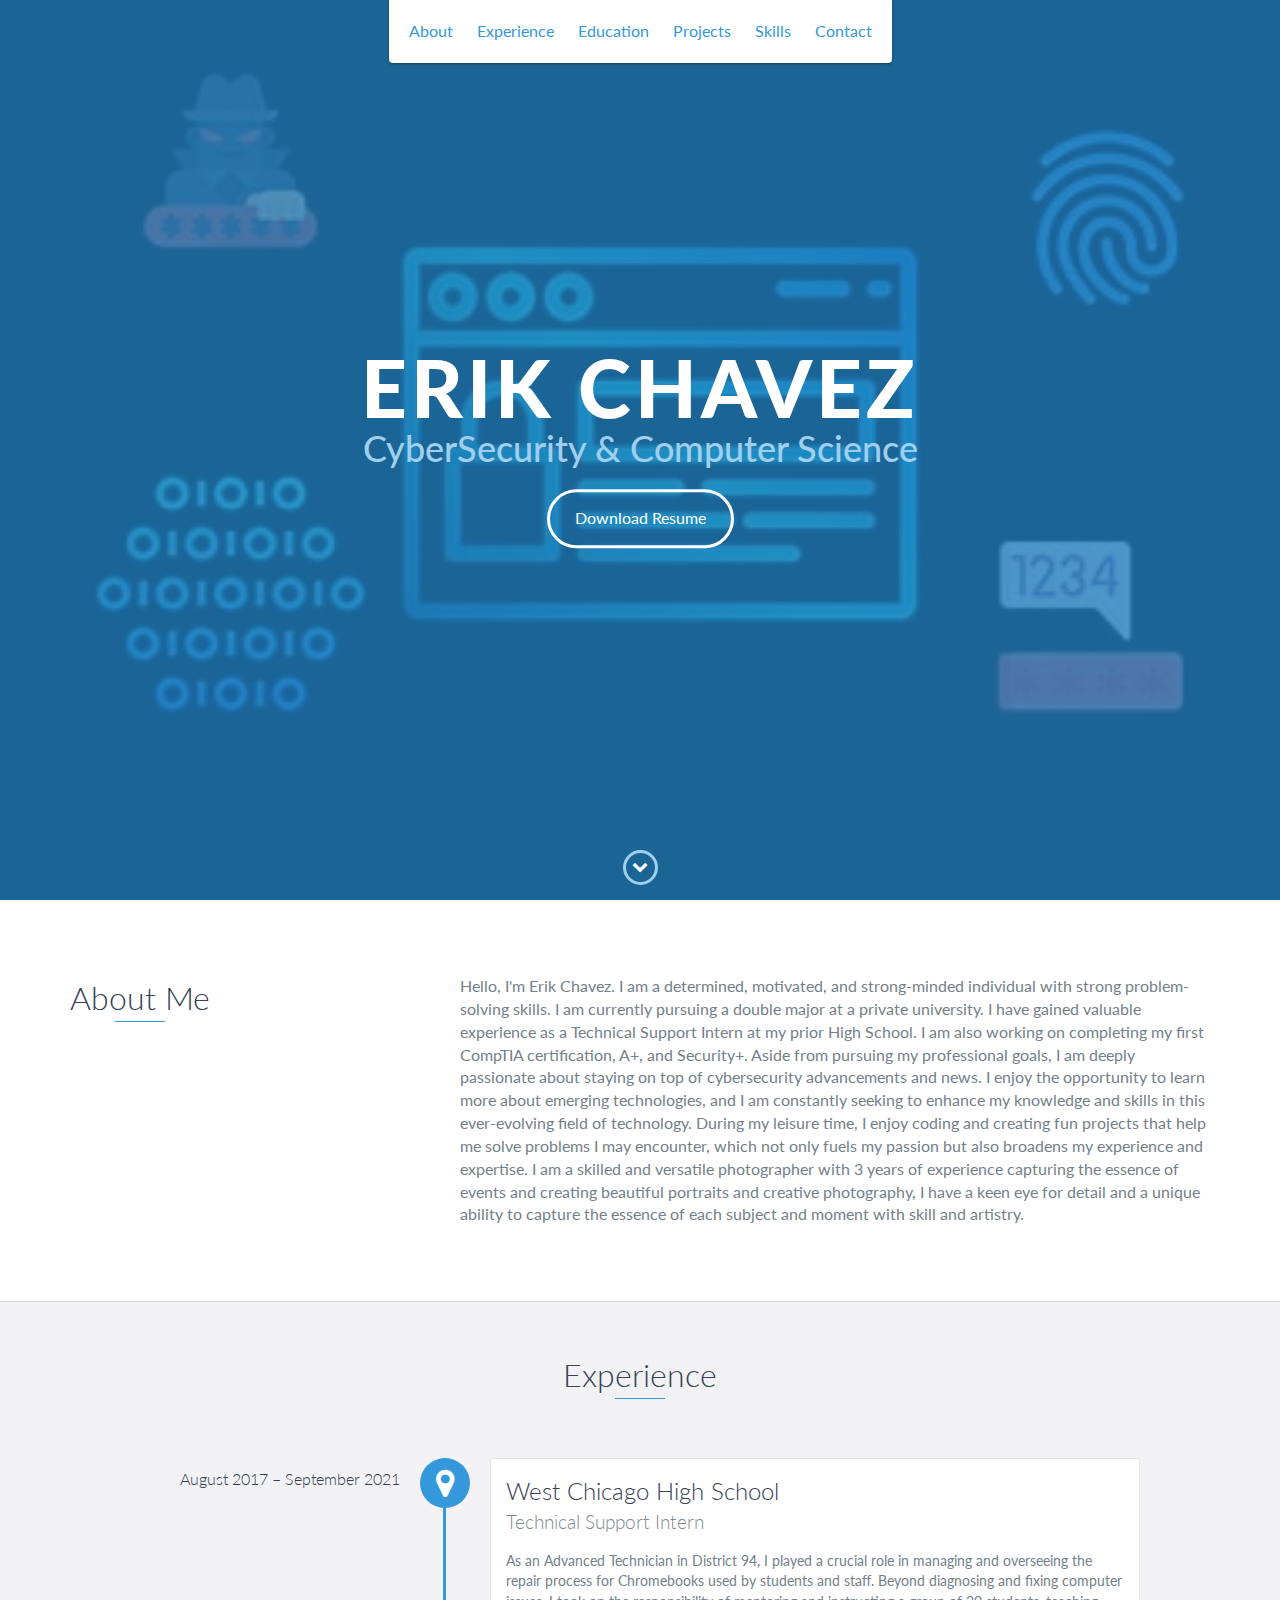
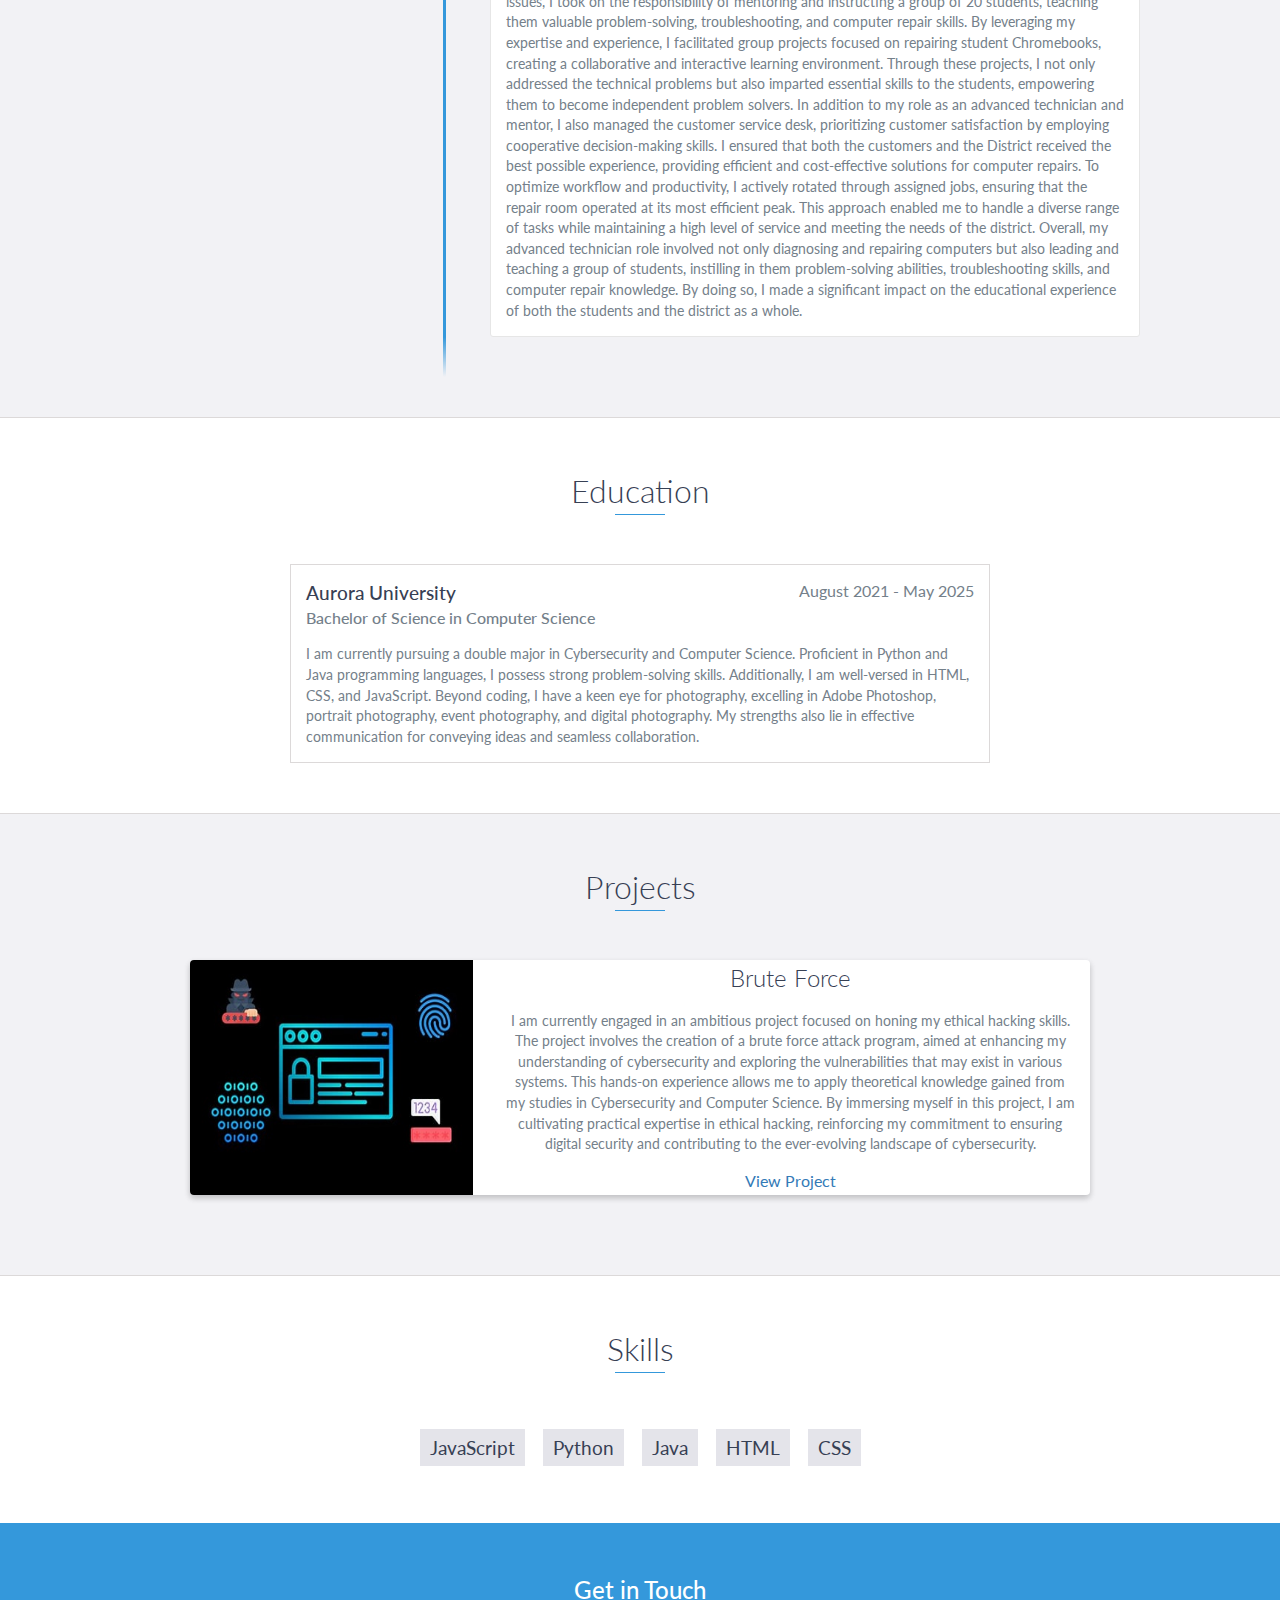
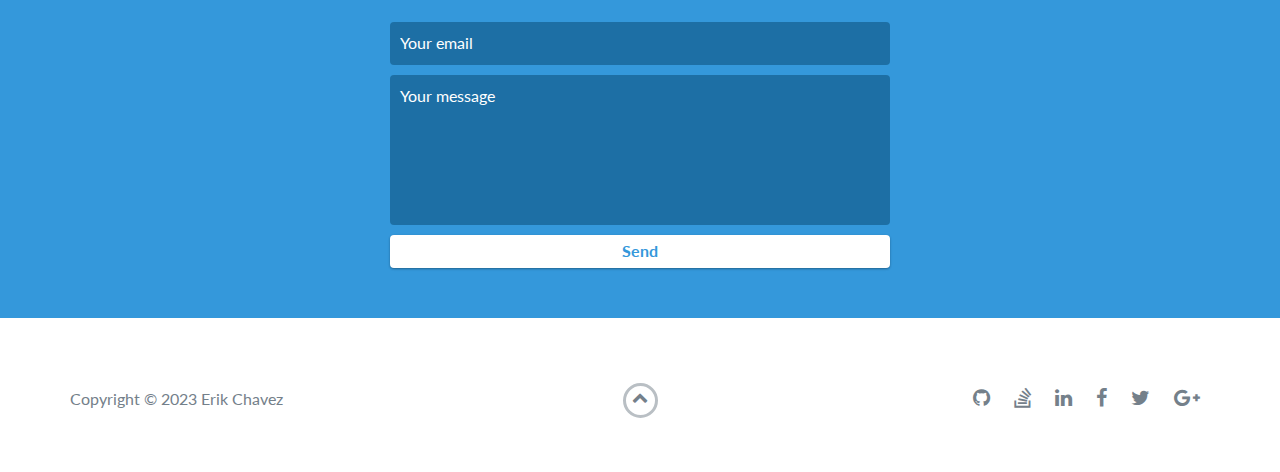
<file: index.html>
<!DOCTYPE html>
<html class="no-js" lang="en">

<head>
    <meta charset="utf-8">
    <meta http-equiv="X-UA-Compatible" content="IE=edge">
    <meta name="viewport" content="width=device-width, initial-scale=1">
    <title>My Portfolio</title>
	<link rel="shortcut icon" href="favicon.ico" type="image/x-icon">
	<link rel="icon" href="favicon.ico" type="image/x-icon">
    <link href="https://fonts.googleapis.com/css?family=Lato:300,400,700,900" rel="stylesheet">
    <link rel="stylesheet" href="libs/font-awesome/css/font-awesome.min.css">
    <link href="css/bootstrap.min.css" rel="stylesheet">
    <link href="css/styles.css" rel="stylesheet">
</head>

<body>
    <div id="mobile-menu-open" class="shadow-large">
        <i class="fa fa-bars" aria-hidden="true"></i>
    </div>
    <!-- End #mobile-menu-toggle -->
    <header>
        <div id="mobile-menu-close">
            <span>Close</span> <i class="fa fa-times" aria-hidden="true"></i>
        </div>
        <ul id="menu" class="shadow">
            <li>
                <a href="#about">About</a>
            </li>
            <li>
                <a href="#experience">Experience</a>
            </li>
            <li>
                <a href="#education">Education</a>
            </li>
            <li>
                <a href="#projects">Projects</a>
            </li>
            <li>
                <a href="#skills">Skills</a>
            </li>
            <li>
                <a href="#contact">Contact</a>
            </li>
        </ul>
    </header>
    <!-- End header -->

    <div id="lead">
        <div id="lead-content">
            <h1>Erik Chavez</h1>
            <h2>CyberSecurity & Computer Science</h2>
            <a href="file:///C:/Users/erikj/WebstormProjects/Projects/Portfolio_v1/resume/ResumeErikChavez2023v.2pdf.pdf" class="btn-rounded-white">Download Resume</a>
        </div>
        <!-- End #lead-content -->

        <div id="lead-overlay"></div>

        <div id="lead-down">
        <span>
            <i class="fa fa-chevron-down" aria-hidden="true"></i>
        </span>
        </div>
    </div>

    <!-- End #lead-down -->
    </div>
    <!-- End #lead -->

    <div id="about">
        <div class="container">
            <div class="row">
                <div class="col-md-4">
                    <h2 class="heading">About Me</h2>
                </div>
                <div class="col-md-8">
                    <p>
                        Hello, I'm Erik Chavez. I am a determined, motivated, and strong-minded individual with strong problem-solving skills. I am currently pursuing a double major at a private university. I have gained valuable experience as a Technical Support Intern at my prior High School. I am also working on completing my first CompTIA certification, A+, and Security+.


                        Aside from pursuing my professional goals, I am deeply passionate about staying on top of cybersecurity advancements and news. I enjoy the opportunity to learn more about emerging technologies, and I am constantly seeking to enhance my knowledge and skills in this ever-evolving field of technology. During my leisure time, I enjoy coding and creating fun projects that help me solve problems I may encounter, which not only fuels my passion but also broadens my experience and expertise.

                        I am a skilled and versatile photographer with 3 years of experience capturing the essence of events and creating beautiful portraits and creative photography, I have a keen eye for detail and a unique ability to capture the essence of each subject and moment with skill and artistry.

                    </p>
                </div>
            </div>
        </div>
    </div>
    <!-- End #about -->

    <div id="experience" class="background-alt">
        <h2 class="heading">Experience</h2>
        <div id="experience-timeline">
            <div data-date="August 2017 – September 2021">
                <h3>West Chicago High School</h3>
                <h4>Technical Support Intern</h4>
                <p>
                    As an Advanced Technician in District 94, I played a crucial role in managing and overseeing the repair process for Chromebooks used by students and staff. Beyond diagnosing and fixing computer issues, I took on the responsibility of mentoring and instructing a group of 20 students, teaching them valuable problem-solving, troubleshooting, and computer repair skills.
                    By leveraging my expertise and experience, I facilitated group projects focused on repairing student Chromebooks, creating a collaborative and interactive learning environment. Through these projects, I not only addressed the technical problems but also imparted essential skills to the students, empowering them to become independent problem solvers.
                    In addition to my role as an advanced technician and mentor, I also managed the customer service desk, prioritizing customer satisfaction by employing cooperative decision-making skills. I ensured that both the customers and the District received the best possible experience, providing efficient and cost-effective solutions for computer repairs.
                    To optimize workflow and productivity, I actively rotated through assigned jobs, ensuring that the repair room operated at its most efficient peak. This approach enabled me to handle a diverse range of tasks while maintaining a high level of service and meeting the needs of the district.
                    Overall, my advanced technician role involved not only diagnosing and repairing computers but also leading and teaching a group of students, instilling in them problem-solving abilities, troubleshooting skills, and computer repair knowledge. By doing so, I made a significant impact on the educational experience of both the students and the district as a whole.

                </p>
            </div>

        </div>
    </div>
    <!-- End #experience -->

    <div id="education">
        <h2 class="heading">Education</h2>
        <div class="education-block">
            <h3> Aurora University </h3>
            <span class="education-date"> August 2021 - May 2025</span>
            <h4>Bachelor of Science in Computer Science</h4>
            <p>
                I am currently pursuing a double major in Cybersecurity and Computer Science. Proficient in Python and Java programming languages, I possess strong problem-solving skills. Additionally, I am well-versed in HTML, CSS, and JavaScript. Beyond coding, I have a keen eye for photography, excelling in Adobe Photoshop, portrait photography, event photography, and digital photography. My strengths also lie in effective communication for conveying ideas and seamless collaboration.            </p>
        </div>
        <!-- End .education-block -->


        <!-- End .education-block -->
    </div>
    <!-- End #education -->

    <div id="projects" class="background-alt">
        <h2 class="heading">Projects</h2>
        <div class="container">
            <div class="row">
                <div class="project shadow-large">
                    <div class="project-image">
                        <img src="images/BruteForce.jfif" height=235" width="283"/>
                    </div>
                    <!-- End .project-image -->
                    <div class="project-info">
                        <h3>Brute Force</h3>
                        <p>
                            I am currently engaged in an ambitious project focused on honing my ethical hacking skills. The project involves the creation of a brute force attack program, aimed at enhancing my understanding of cybersecurity and exploring the vulnerabilities that may exist in various systems. This hands-on experience allows me to apply theoretical knowledge gained from my studies in Cybersecurity and Computer Science. By immersing myself in this project, I am cultivating practical expertise in ethical hacking, reinforcing my commitment to ensuring digital security and contributing to the ever-evolving landscape of cybersecurity.
                        </p>
                        <a href="#">View Project</a>
                    </div>
                    <!-- End .project-info -->
                </div>
                <!-- End .project -->

            </div>
        </div>
    </div>
    <!-- End #projects -->

    <div id="skills">
        <h2 class="heading">Skills</h2>
        <ul>
            <li>JavaScript</li>
            <li>Python</li>
            <li>Java</li>
            <li>HTML</li>
            <li>CSS</li>
        </ul>
    </div>
    <!-- End #skills -->

    <div id="contact">
        <h2>Get in Touch</h2>
        <div id="contact-form">
            <form method="POST" action="https://formspree.io/email@email.com">
                <input type="hidden" name="_subject" value="Contact request from personal website" />
                <input type="email" name="_replyto" placeholder="Your email" required>
                <textarea name="message" placeholder="Your message" required></textarea>
                <button type="submit">Send</button>
            </form>
        </div>
        <!-- End #contact-form -->
    </div>
    <!-- End #contact -->

    <footer>
        <div class="container">
            <div class="row">
                <div class="col-sm-5 copyright">
                    <p>
                        Copyright &copy; 2023 Erik Chavez
                    </p>
                </div>
                <div class="col-sm-2 top">
                    <span id="to-top">
                        <i class="fa fa-chevron-up" aria-hidden="true"></i>
                    </span>
                </div>
                <div class="col-sm-5 social">
                    <ul>
                        <li>
                            <a href="https://github.com/" target="_blank"><i class="fa fa-github" aria-hidden="true"></i></a>
                        </li>
                        <li>
                            <a href="https://stackoverflow.com/" target="_blank"><i class="fa fa-stack-overflow" aria-hidden="true"></i></a>
                        </li>
                        <li>
                            <a href="https://linkedin.com/" target="_blank"><i class="fa fa-linkedin" aria-hidden="true"></i></a>
                        </li>
                        <li>
                            <a href="https://www.facebook.com/" target="_blank"><i class="fa fa-facebook" aria-hidden="true"></i></a>
                        </li>
                        <li>
                            <a href="https://twitter.com/" target="_blank"><i class="fa fa-twitter" aria-hidden="true"></i></a>
                        </li>
                        <li>
                            <a href="https://plus.google.com/" target="_blank"><i class="fa fa-google-plus" aria-hidden="true"></i></a>
                        </li>
                    </ul>
                </div>
            </div>
        </div>
    </footer>
    <!-- End footer -->

    <script src="https://ajax.googleapis.com/ajax/libs/jquery/1.12.4/jquery.min.js"></script>
    <script src="js/scripts.min.js"></script>
</body>

</html>
</file>
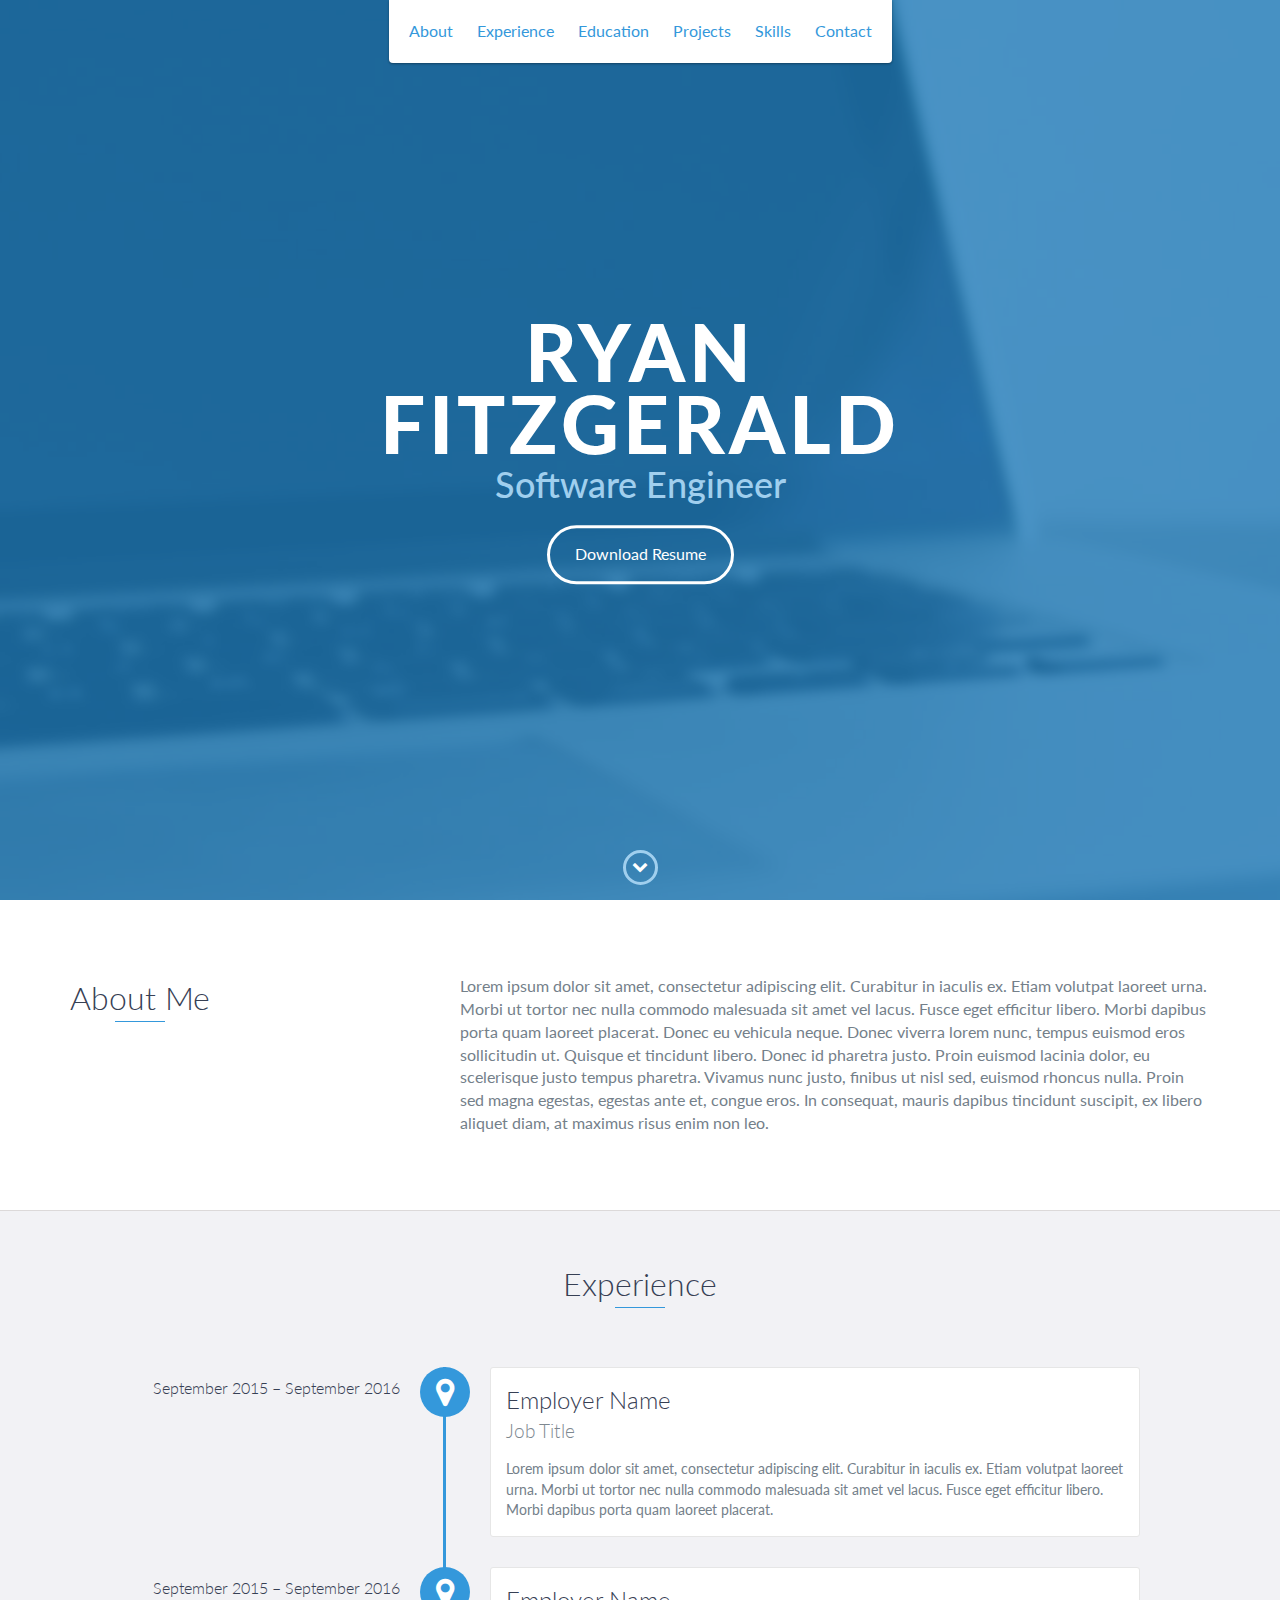
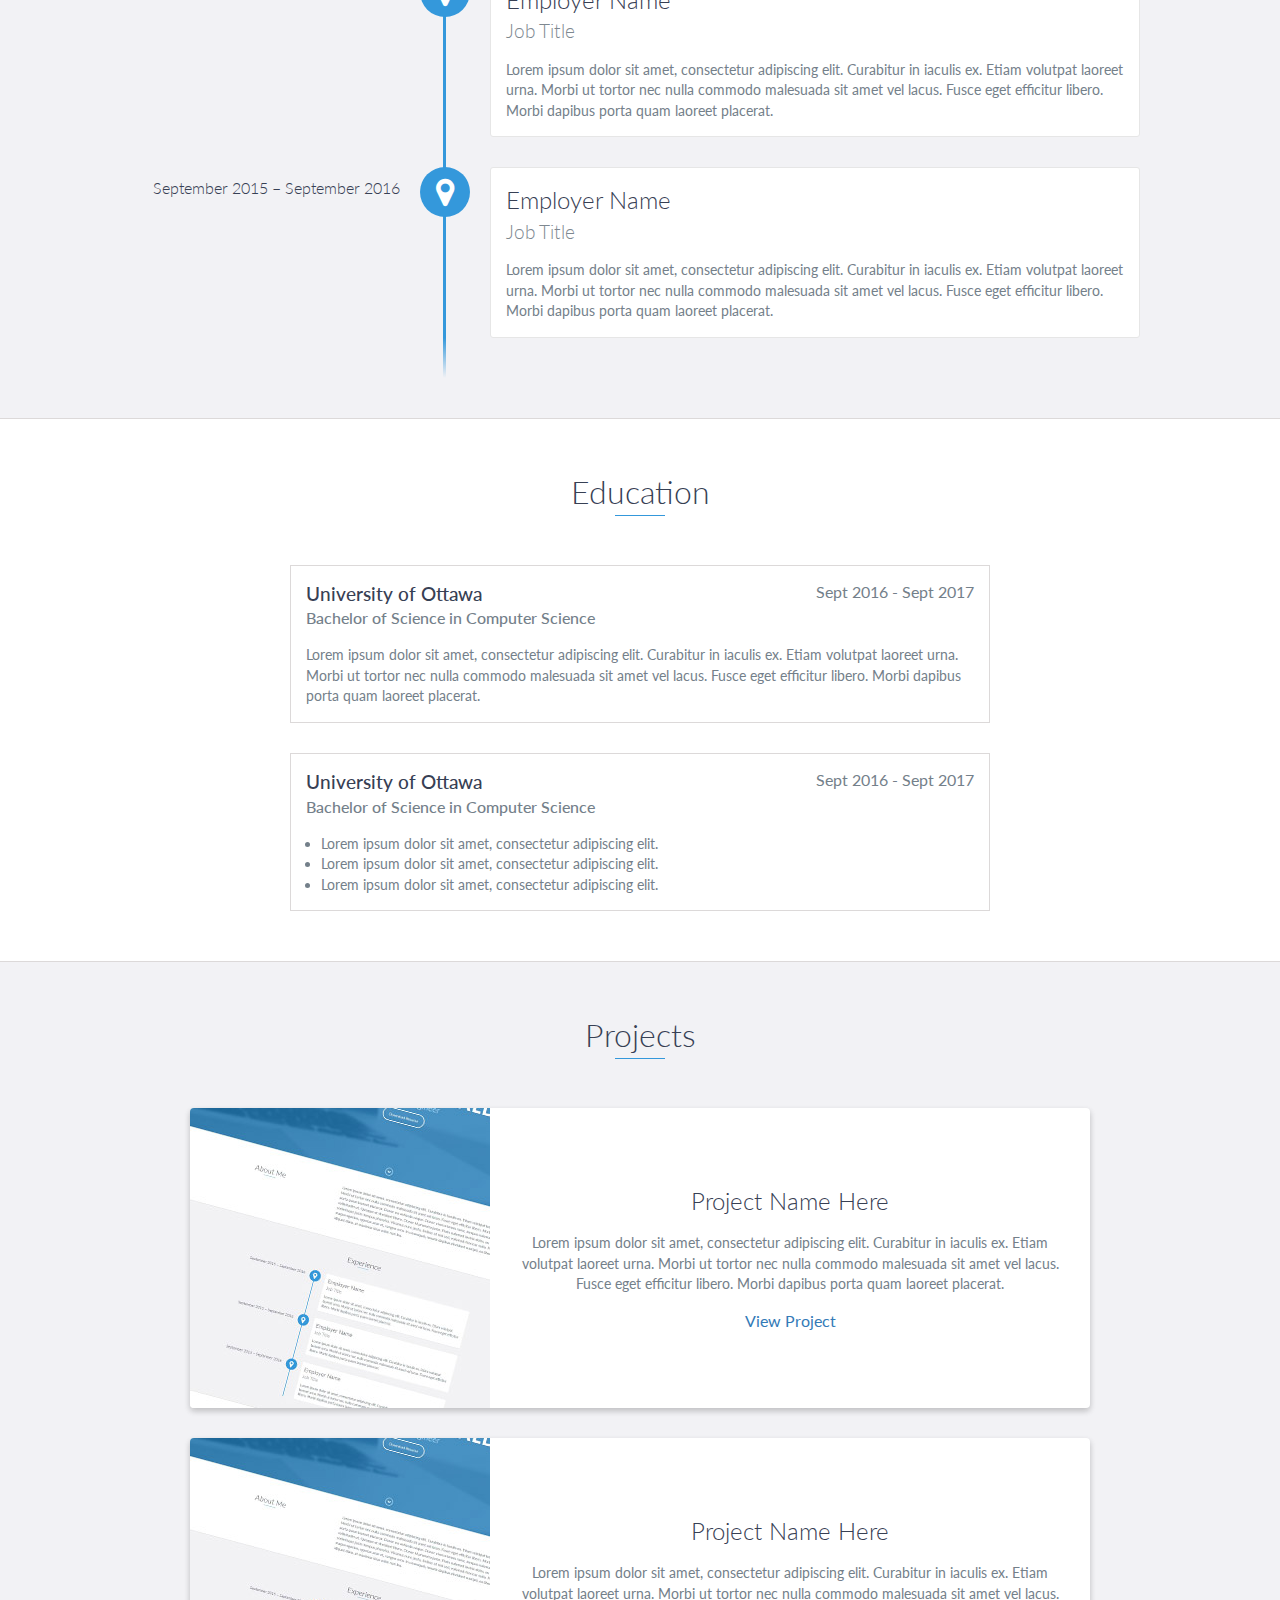
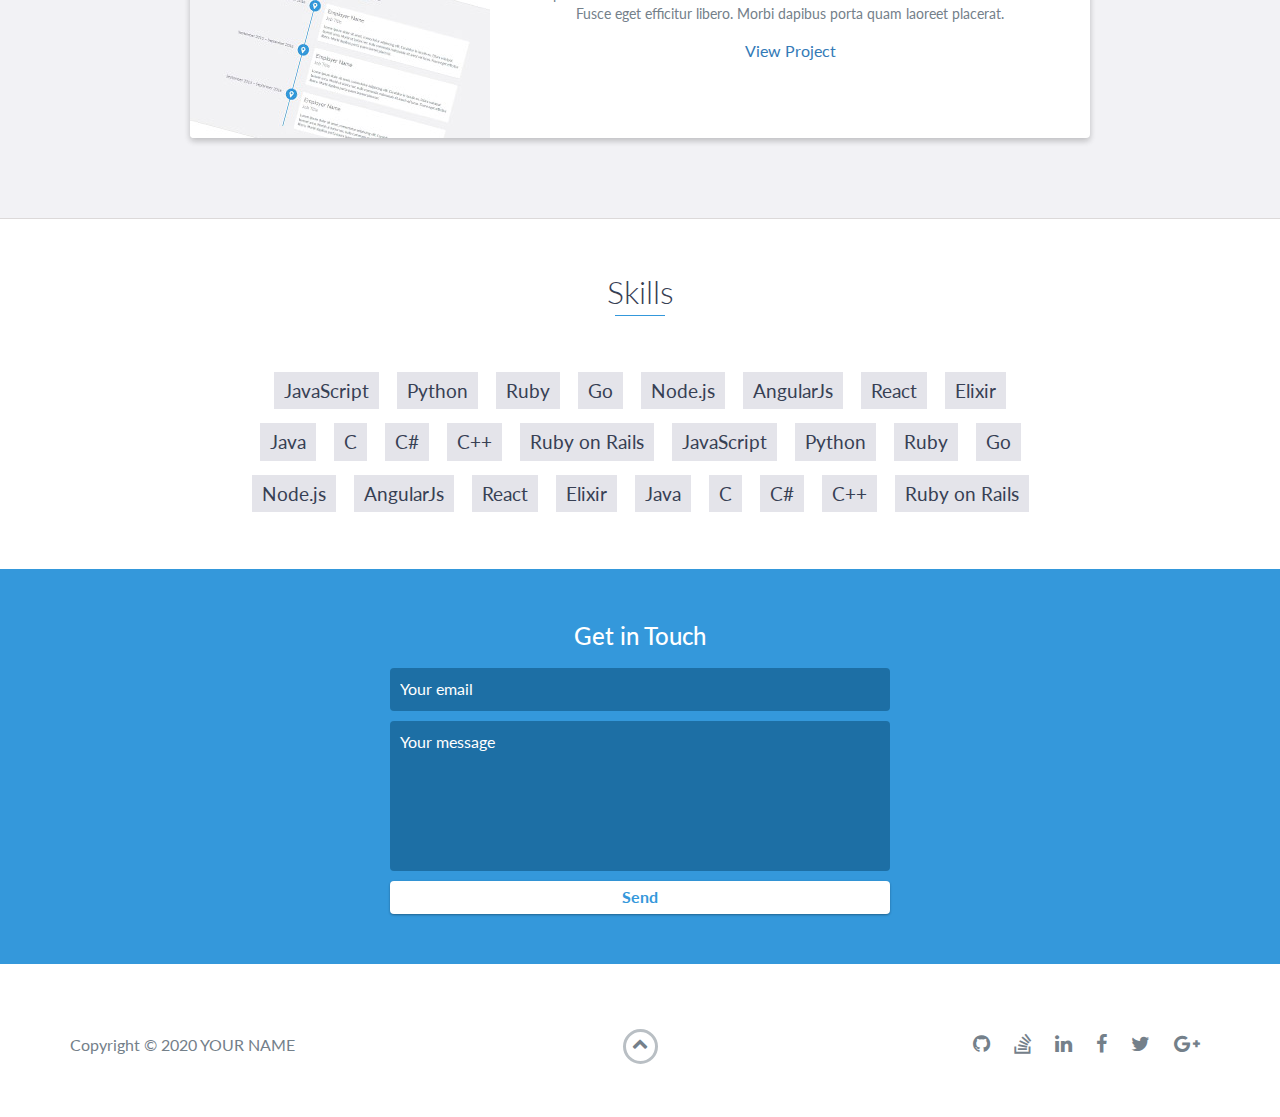
<file: devportfolio-master/index.html>
<!DOCTYPE html>
<html class="no-js" lang="en">

<head>
    <meta charset="utf-8">
    <meta http-equiv="X-UA-Compatible" content="IE=edge">
    <meta name="viewport" content="width=device-width, initial-scale=1">
    <title>My Portfolio</title>
	<link rel="shortcut icon" href="favicon.ico" type="image/x-icon">
	<link rel="icon" href="favicon.ico" type="image/x-icon">
    <link href="https://fonts.googleapis.com/css?family=Lato:300,400,700,900" rel="stylesheet">
    <link rel="stylesheet" href="libs/font-awesome/css/font-awesome.min.css">
    <link href="css/bootstrap.min.css" rel="stylesheet">
    <link href="css/styles.css" rel="stylesheet">
</head>

<body>
    <div id="mobile-menu-open" class="shadow-large">
        <i class="fa fa-bars" aria-hidden="true"></i>
    </div>
    <!-- End #mobile-menu-toggle -->
    <header>
        <div id="mobile-menu-close">
            <span>Close</span> <i class="fa fa-times" aria-hidden="true"></i>
        </div>
        <ul id="menu" class="shadow">
            <li>
                <a href="#about">About</a>
            </li>
            <li>
                <a href="#experience">Experience</a>
            </li>
            <li>
                <a href="#education">Education</a>
            </li>
            <li>
                <a href="#projects">Projects</a>
            </li>
            <li>
                <a href="#skills">Skills</a>
            </li>
            <li>
                <a href="#contact">Contact</a>
            </li>
        </ul>
    </header>
    <!-- End header -->

    <div id="lead">
        <div id="lead-content">
            <h1>Ryan Fitzgerald</h1>
            <h2>Software Engineer</h2>
            <a href="#" class="btn-rounded-white">Download Resume</a>
        </div>
        <!-- End #lead-content -->

        <div id="lead-overlay"></div>

        <div id="lead-down">
            <span>
                <i class="fa fa-chevron-down" aria-hidden="true"></i>
            </span>
        </div>
        <!-- End #lead-down -->
    </div>
    <!-- End #lead -->

    <div id="about">
        <div class="container">
            <div class="row">
                <div class="col-md-4">
                    <h2 class="heading">About Me</h2>
                </div>
                <div class="col-md-8">
                    <p>
                        Lorem ipsum dolor sit amet, consectetur adipiscing elit. Curabitur in iaculis ex. Etiam volutpat laoreet urna. Morbi ut tortor nec nulla commodo malesuada sit amet vel lacus. Fusce eget efficitur libero. Morbi dapibus porta quam laoreet placerat. Donec
                        eu vehicula neque. Donec viverra lorem nunc, tempus euismod eros sollicitudin ut. Quisque et tincidunt libero. Donec id pharetra justo. Proin euismod lacinia dolor, eu scelerisque justo tempus pharetra. Vivamus nunc justo, finibus
                        ut nisl sed, euismod rhoncus nulla. Proin sed magna egestas, egestas ante et, congue eros. In consequat, mauris dapibus tincidunt suscipit, ex libero aliquet diam, at maximus risus enim non leo.
                    </p>
                </div>
            </div>
        </div>
    </div>
    <!-- End #about -->

    <div id="experience" class="background-alt">
        <h2 class="heading">Experience</h2>
        <div id="experience-timeline">
            <div data-date="September 2015 – September 2016">
                <h3>Employer Name</h3>
                <h4>Job Title</h4>
                <p>
                    Lorem ipsum dolor sit amet, consectetur adipiscing elit. Curabitur in iaculis ex. Etiam volutpat laoreet urna. Morbi ut tortor nec nulla commodo malesuada sit amet vel lacus. Fusce eget efficitur libero. Morbi dapibus porta quam laoreet placerat.
                </p>
            </div>

            <div data-date="September 2015 – September 2016">
                <h3>Employer Name</h3>
                <h4>Job Title</h4>
                <p>
                    Lorem ipsum dolor sit amet, consectetur adipiscing elit. Curabitur in iaculis ex. Etiam volutpat laoreet urna. Morbi ut tortor nec nulla commodo malesuada sit amet vel lacus. Fusce eget efficitur libero. Morbi dapibus porta quam laoreet placerat.
                </p>
            </div>

            <div data-date="September 2015 – September 2016">
                <h3>Employer Name</h3>
                <h4>Job Title</h4>
                <p>
                    Lorem ipsum dolor sit amet, consectetur adipiscing elit. Curabitur in iaculis ex. Etiam volutpat laoreet urna. Morbi ut tortor nec nulla commodo malesuada sit amet vel lacus. Fusce eget efficitur libero. Morbi dapibus porta quam laoreet placerat.
                </p>
            </div>
        </div>
    </div>
    <!-- End #experience -->

    <div id="education">
        <h2 class="heading">Education</h2>
        <div class="education-block">
            <h3>University of Ottawa</h3>
            <span class="education-date">Sept 2016 - Sept 2017</span>
            <h4>Bachelor of Science in Computer Science</h4>
            <p>
                Lorem ipsum dolor sit amet, consectetur adipiscing elit. Curabitur in iaculis ex. Etiam volutpat laoreet urna. Morbi ut tortor nec nulla commodo malesuada sit amet vel lacus. Fusce eget efficitur libero. Morbi dapibus porta quam laoreet placerat.
            </p>
        </div>
        <!-- End .education-block -->

        <div class="education-block">
            <h3>University of Ottawa</h3>
            <span class="education-date">Sept 2016 - Sept 2017</span>
            <h4>Bachelor of Science in Computer Science</h4>
            <ul>
                <li>
                    Lorem ipsum dolor sit amet, consectetur adipiscing elit.
                </li>
                <li>
                    Lorem ipsum dolor sit amet, consectetur adipiscing elit.
                </li>
                <li>
                    Lorem ipsum dolor sit amet, consectetur adipiscing elit.
                </li>
            </ul>
        </div>
        <!-- End .education-block -->
    </div>
    <!-- End #education -->

    <div id="projects" class="background-alt">
        <h2 class="heading">Projects</h2>
        <div class="container">
            <div class="row">
                <div class="project shadow-large">
                    <div class="project-image">
                        <img src="images/project.jpg" />
                    </div>
                    <!-- End .project-image -->
                    <div class="project-info">
                        <h3>Project Name Here</h3>
                        <p>
                            Lorem ipsum dolor sit amet, consectetur adipiscing elit. Curabitur in iaculis ex. Etiam volutpat laoreet urna. Morbi ut tortor nec nulla commodo malesuada sit amet vel lacus. Fusce eget efficitur libero. Morbi dapibus porta quam laoreet placerat.
                        </p>
                        <a href="#">View Project</a>
                    </div>
                    <!-- End .project-info -->
                </div>
                <!-- End .project -->

                <div class="project shadow-large">
                    <div class="project-image">
                        <img src="images/project.jpg" />
                    </div>
                    <!-- End .project-image -->
                    <div class="project-info">
                        <h3>Project Name Here</h3>
                        <p>
                            Lorem ipsum dolor sit amet, consectetur adipiscing elit. Curabitur in iaculis ex. Etiam volutpat laoreet urna. Morbi ut tortor nec nulla commodo malesuada sit amet vel lacus. Fusce eget efficitur libero. Morbi dapibus porta quam laoreet placerat.
                        </p>
                        <a href="#">View Project</a>
                    </div>
                    <!-- End .project-info -->
                </div>
                <!-- End .project -->
            </div>
        </div>
    </div>
    <!-- End #projects -->

    <div id="skills">
        <h2 class="heading">Skills</h2>
        <ul>
            <li>JavaScript</li>
            <li>Python</li>
            <li>Ruby</li>
            <li>Go</li>
            <li>Node.js</li>
            <li>AngularJs</li>
            <li>React</li>
            <li>Elixir</li>
            <li>Java</li>
            <li>C</li>
            <li>C#</li>
            <li>C++</li>
            <li>Ruby on Rails</li>
            <li>JavaScript</li>
            <li>Python</li>
            <li>Ruby</li>
            <li>Go</li>
            <li>Node.js</li>
            <li>AngularJs</li>
            <li>React</li>
            <li>Elixir</li>
            <li>Java</li>
            <li>C</li>
            <li>C#</li>
            <li>C++</li>
            <li>Ruby on Rails</li>
        </ul>
    </div>
    <!-- End #skills -->

    <div id="contact">
        <h2>Get in Touch</h2>
        <div id="contact-form">
            <form method="POST" action="https://formspree.io/email@email.com">
                <input type="hidden" name="_subject" value="Contact request from personal website" />
                <input type="email" name="_replyto" placeholder="Your email" required>
                <textarea name="message" placeholder="Your message" required></textarea>
                <button type="submit">Send</button>
            </form>
        </div>
        <!-- End #contact-form -->
    </div>
    <!-- End #contact -->

    <footer>
        <div class="container">
            <div class="row">
                <div class="col-sm-5 copyright">
                    <p>
                        Copyright &copy; 2020 YOUR NAME
                    </p>
                </div>
                <div class="col-sm-2 top">
                    <span id="to-top">
                        <i class="fa fa-chevron-up" aria-hidden="true"></i>
                    </span>
                </div>
                <div class="col-sm-5 social">
                    <ul>
                        <li>
                            <a href="https://github.com/" target="_blank"><i class="fa fa-github" aria-hidden="true"></i></a>
                        </li>
                        <li>
                            <a href="https://stackoverflow.com/" target="_blank"><i class="fa fa-stack-overflow" aria-hidden="true"></i></a>
                        </li>
                        <li>
                            <a href="https://linkedin.com/" target="_blank"><i class="fa fa-linkedin" aria-hidden="true"></i></a>
                        </li>
                        <li>
                            <a href="https://www.facebook.com/" target="_blank"><i class="fa fa-facebook" aria-hidden="true"></i></a>
                        </li>
                        <li>
                            <a href="https://twitter.com/" target="_blank"><i class="fa fa-twitter" aria-hidden="true"></i></a>
                        </li>
                        <li>
                            <a href="https://plus.google.com/" target="_blank"><i class="fa fa-google-plus" aria-hidden="true"></i></a>
                        </li>
                    </ul>
                </div>
            </div>
        </div>
    </footer>
    <!-- End footer -->

    <script src="https://ajax.googleapis.com/ajax/libs/jquery/1.12.4/jquery.min.js"></script>
    <script src="js/scripts.min.js"></script>
</body>

</html>
</file>
<file: css/styles.css>
/*!
    Title: Dev Portfolio Template
    Version: 1.2.2
    Last Change: 03/25/2020
    Author: Ryan Fitzgerald
    Repo: https://github.com/RyanFitzgerald/devportfolio-template
    Issues: https://github.com/RyanFitzgerald/devportfolio-template/issues

    Description: This file contains all the styles associated with the page
    that don't come from third party libraries. This file gets compiled using
    Gulp and send to the /css folder which is then loaded on the page.
*/body{font-family:'Lato', sans-serif;font-size:16px}body.active{overflow:hidden;z-index:-1}.no-js #experience-timeline>div{background:#fff;padding:10px;margin-bottom:10px;border:1px solid #dcd9d9}.no-js #experience-timeline>div h3{font-size:1.5em;font-weight:300;color:#374054;display:inline-block;margin:0}.no-js #experience-timeline>div h4{font-size:1.2em;font-weight:300;color:#7e8890;margin:0 0 15px 0}.no-js #experience-timeline>div p{color:#74808a;font-size:0.9em;margin:0}.no-js #experience-timeline:before,.no-js #experience-timeline:after{content:none}@keyframes dropHeader{0%{transform:translateY(-100%)}100%{transform:translateY(0)}}header{position:absolute;top:0;left:0;right:0;text-align:center;z-index:10;animation-name:dropHeader;animation-iteration-count:1;animation-timing-function:ease;animation-duration:0.75s}header ul{display:inline-block;background:#fff;text-align:center;padding:10px;margin:0;border-bottom-right-radius:4px;border-bottom-left-radius:4px}header li{display:inline-block}header a{display:block;color:#3498db;padding:10px}header a:hover{color:#217dbb;text-decoration:none;background:#eee;border-radius:4px}header a:focus{color:#3498db;text-decoration:none}header.active{display:block}header.sticky{position:fixed;z-index:999}#menu.active{display:block}#mobile-menu-open{display:none;cursor:pointer;position:fixed;right:15px;top:10px;color:#3498db;font-size:1.5em;z-index:20;padding:0 7px;border-radius:4px;background:#fff}#mobile-menu-close{display:none;text-align:right;width:100%;background:#fff;font-size:1.5em;padding-right:15px;padding-top:10px;cursor:pointer;color:#3498db}#mobile-menu-close span{font-size:0.5em;text-transform:uppercase}#mobile-menu-close i{vertical-align:middle}footer{padding:50px 0}.copyright{padding-top:20px}.copyright p{margin:0;color:#74808a}.top{text-align:center}.top span{cursor:pointer;display:block;margin:15px auto 0 auto;width:35px;height:35px;border-radius:50%;border:3px solid #b9bfc4;text-align:center}.top i{color:#74808a}.social{text-align:right}.social ul{margin:5px 0 0 0;padding:0}.social li{display:inline-block;font-size:1.25em;list-style:none}.social a{display:block;color:#74808a;padding:10px}.social a:hover{color:#3498db}.btn-rounded-white{display:inline-block;color:#fff;padding:15px 25px;border:3px solid #fff;border-radius:30px;transition:.5s ease all}.btn-rounded-white:hover{color:#3498db;background:#fff;text-decoration:none}.shadow{box-shadow:0 1px 3px rgba(0,0,0,0.12),0 1px 2px rgba(0,0,0,0.24)}.shadow-large{box-shadow:0 3px 6px rgba(0,0,0,0.08),0 3px 6px rgba(0,0,0,0.15)}.heading{position:relative;display:inline-block;font-size:2em;font-weight:300;margin:0 0 30px 0}.heading:after{position:absolute;content:'';top:100%;height:1px;width:50px;left:0;right:0;margin:0 auto;background:#3498db}.background-alt{background:#f2f2f5}#lead{position:relative;height:100vh;min-height:500px;max-height:1080px;background:url(../images/BruteForce.jfif);background-size:cover;padding:15px;overflow:hidden}#lead-content{position:absolute;z-index:10;top:50%;left:50%;transform:translate(-50%, -50%);text-align:center}#lead-content h1,#lead-content h2{margin:0}#lead-content h1{color:#fff;font-weight:900;font-size:5em;text-transform:uppercase;letter-spacing:0.05em;line-height:0.9em}#lead-content h2{color:#a0cfee;font-weight:500;font-size:2.25em;margin-bottom:15px}#lead-overlay{position:absolute;height:100%;width:100%;top:0;right:0;bottom:0;left:0;background:rgba(33,125,187,0.8);z-index:1}#lead-down{position:absolute;left:0;right:0;width:100%;text-align:center;z-index:10;bottom:15px;color:#fff}#lead-down span{cursor:pointer;display:block;margin:0 auto;width:35px;height:35px;border-radius:50%;border:3px solid #a0cfee;text-align:center}#lead-down i{animation:pulsate 1.5s ease;animation-iteration-count:infinite;padding-top:5px}@keyframes pulsate{0%{transform:scale(1, 1)}50%{transform:scale(1.2, 1.2)}100%{transform:scale(1, 1)}}#about{padding:75px 15px;border-bottom:1px solid #dcd9d9}#about h2{color:#374054}#about p{color:#74808a;margin:0}#experience{padding:50px 15px;text-align:center;border-bottom:1px solid #dcd9d9}#experience h2{color:#374054}#experience-timeline{margin:30px auto 0 auto;position:relative;max-width:1000px}#experience-timeline:before{position:absolute;content:'';top:0;bottom:0;left:303px;right:auto;height:100%;width:3px;background:#3498db;z-index:0}#experience-timeline:after{position:absolute;content:'';width:3px;height:40px;background:#3498db;background:linear-gradient(to bottom, #3498db, rgba(52,152,219,0));top:100%;left:303px}.vtimeline-content{margin-left:350px;background:#fff;border:1px solid #e6e6e6;padding:15px;border-radius:3px;text-align:left}.vtimeline-content h3{font-size:1.5em;font-weight:300;color:#374054;display:inline-block;margin:0}.vtimeline-content h4{font-size:1.2em;font-weight:300;color:#7e8890;margin:0 0 15px 0}.vtimeline-content p{color:#74808a;font-size:0.9em;margin:0}.vtimeline-point{position:relative;display:block;vertical-align:top;margin-bottom:30px}.vtimeline-icon{position:relative;color:#fff;width:50px;height:50px;background:#3498db;border-radius:50%;float:left;z-index:99;margin-left:280px}.vtimeline-icon i{display:block;font-size:2em;margin-top:10px}.vtimeline-date{width:260px;text-align:right;position:absolute;left:0;top:10px;font-weight:300;color:#374054}#education{padding:50px 15px 20px 15px;border-bottom:1px solid #dcd9d9;text-align:center}#education h2{color:#374054;margin-bottom:50px}.education-block{max-width:700px;margin:0 auto 30px auto;padding:15px;border:1px solid #dcd9d9;text-align:left}.education-block h3{font-weight:500;float:left;margin:0;color:#374054}.education-block span{color:#74808a;float:right}.education-block h4{color:#74808a;clear:both;font-weight:500;margin:0 0 15px 0}.education-block p,.education-block ul{margin:0;color:#74808a;font-size:0.9em}.education-block ul{padding:0 0 0 15px}#projects{padding:50px 15px;border-bottom:1px solid #dcd9d9;text-align:center}#projects h2{color:#374054;margin-bottom:50px}.project{position:relative;max-width:900px;margin:0 auto 30px auto;overflow:hidden;background:#fff;border-radius:4px}.project-image{float:left}.project-info{position:absolute;top:50%;transform:translateY(-50%);margin-left:300px;padding:15px}.project-info h3{font-size:1.5em;font-weight:300;color:#374054;margin:0 0 15px 0}.project-info p{color:#74808a;margin:0 0 15px 0;font-size:0.9em}.no-image .project-info{position:relative;margin:0;padding:30px 15px;transform:none}#more-projects{display:none}#skills{padding:50px 15px;text-align:center}#skills h2{color:#374054;margin-bottom:50px}#skills ul{display:block;margin:0 auto;padding:0;max-width:800px}#skills li{display:inline-block;margin:7px;padding:5px 10px;color:#374054;background:#e4e4ea;list-style:none;cursor:default;font-size:1.2em}#contact{padding:50px 15px;background:#3498db;text-align:center}#contact h2{margin:0 0 15px 0;color:#fff;font-weight:500}#contact-form{max-width:500px;margin:0 auto}#contact-form input,#contact-form textarea{display:block;width:100%;padding:10px;border-radius:4px;border:none;margin-bottom:10px;background:#1d6fa5;color:#fff;transition:.5s ease all}#contact-form input::-webkit-input-placeholder,#contact-form textarea::-webkit-input-placeholder{color:#fff}#contact-form input:-moz-placeholder,#contact-form textarea:-moz-placeholder{color:#fff;opacity:1}#contact-form input::-moz-placeholder,#contact-form textarea::-moz-placeholder{color:#fff;opacity:1}#contact-form input:-ms-input-placeholder,#contact-form textarea:-ms-input-placeholder{color:#fff}#contact-form input:focus,#contact-form textarea:focus{outline:none;background:#16527a}#contact-form textarea{height:150px;resize:none}#contact-form button{display:block;width:100%;background:#fff;border-radius:4px;padding:5px 10px;border:none;color:#3498db;font-weight:700;box-shadow:0 1px 3px rgba(0,0,0,0.12),0 1px 2px rgba(0,0,0,0.24);transition:.5s ease all}#contact-form button:hover{box-shadow:0 10px 20px rgba(0,0,0,0.19),0 6px 6px rgba(0,0,0,0.23)}.optional-section{padding:50px 15px;text-align:center;border-top:1px solid #dcd9d9}.optional-section h2{color:#374054}.optional-section-block{max-width:700px;margin:0 auto 30px auto;padding:15px;border:1px solid #dcd9d9;background:#fff;text-align:left}.optional-section-block h3{font-weight:500;margin:0 0 15px 0;color:#374054}.optional-section-block h4{color:#74808a;clear:both;font-weight:500;margin:0 0 15px 0}.optional-section-block p,.optional-section-block ul{margin:0 0 15px 0;color:#74808a;font-size:0.9em}.optional-section-block ul{padding:0 0 0 15px}@media only screen and (max-width: 750px){#experience-timeline:before,#experience-timeline:after{left:23px}.vtimeline-date{width:auto;text-align:left;position:relative;margin-bottom:15px;display:block;margin-left:70px}.vtimeline-icon{margin-left:0}.vtimeline-content{margin-left:70px}}@media only screen and (max-width: 992px){#lead{height:auto;min-height:auto;max-height:auto;padding:100px 15px}#lead-content{position:relative;transform:none;left:auto;top:auto}#lead-content h1{font-size:3em}#lead-content h2{font-size:1.75em}#about{text-align:center}#about p{text-align:left}}@media only screen and (max-width: 768px){header{position:fixed;display:none;z-index:999;animation:none;bottom:0;height:100%}#mobile-menu-open,#mobile-menu-close{display:block}#menu{height:100%;overflow-y:auto;box-shadow:none;border-radius:0;width:100%}#menu li{display:block;margin-bottom:10px}#lead-content h1{font-size:2em}#lead-content h2{font-size:1.3em}#lead-content a{padding:10px 20px}#lead-down{display:none}.education-block h3,.education-block span{float:none}.project-image{display:none}.project-info{position:relative;margin:0;padding:30px 15px;top:auto;transform:none}footer{text-align:center}.social{text-align:center}}@media only screen and (max-width: 480px){#lead-content h1{font-size:1.5em}#lead-content h2{font-size:1em}#lead-content a{font-size:0.9em;padding:5px 10px}}
</file>
<file: devportfolio-master/css/styles.css>
/*!
    Title: Dev Portfolio Template
    Version: 1.2.2
    Last Change: 03/25/2020
    Author: Ryan Fitzgerald
    Repo: https://github.com/RyanFitzgerald/devportfolio-template
    Issues: https://github.com/RyanFitzgerald/devportfolio-template/issues

    Description: This file contains all the styles associated with the page
    that don't come from third party libraries. This file gets compiled using
    Gulp and send to the /css folder which is then loaded on the page.
*/body{font-family:'Lato', sans-serif;font-size:16px}body.active{overflow:hidden;z-index:-1}.no-js #experience-timeline>div{background:#fff;padding:10px;margin-bottom:10px;border:1px solid #dcd9d9}.no-js #experience-timeline>div h3{font-size:1.5em;font-weight:300;color:#374054;display:inline-block;margin:0}.no-js #experience-timeline>div h4{font-size:1.2em;font-weight:300;color:#7e8890;margin:0 0 15px 0}.no-js #experience-timeline>div p{color:#74808a;font-size:0.9em;margin:0}.no-js #experience-timeline:before,.no-js #experience-timeline:after{content:none}@keyframes dropHeader{0%{transform:translateY(-100%)}100%{transform:translateY(0)}}header{position:absolute;top:0;left:0;right:0;text-align:center;z-index:10;animation-name:dropHeader;animation-iteration-count:1;animation-timing-function:ease;animation-duration:0.75s}header ul{display:inline-block;background:#fff;text-align:center;padding:10px;margin:0;border-bottom-right-radius:4px;border-bottom-left-radius:4px}header li{display:inline-block}header a{display:block;color:#3498db;padding:10px}header a:hover{color:#217dbb;text-decoration:none;background:#eee;border-radius:4px}header a:focus{color:#3498db;text-decoration:none}header.active{display:block}header.sticky{position:fixed;z-index:999}#menu.active{display:block}#mobile-menu-open{display:none;cursor:pointer;position:fixed;right:15px;top:10px;color:#3498db;font-size:1.5em;z-index:20;padding:0 7px;border-radius:4px;background:#fff}#mobile-menu-close{display:none;text-align:right;width:100%;background:#fff;font-size:1.5em;padding-right:15px;padding-top:10px;cursor:pointer;color:#3498db}#mobile-menu-close span{font-size:0.5em;text-transform:uppercase}#mobile-menu-close i{vertical-align:middle}footer{padding:50px 0}.copyright{padding-top:20px}.copyright p{margin:0;color:#74808a}.top{text-align:center}.top span{cursor:pointer;display:block;margin:15px auto 0 auto;width:35px;height:35px;border-radius:50%;border:3px solid #b9bfc4;text-align:center}.top i{color:#74808a}.social{text-align:right}.social ul{margin:5px 0 0 0;padding:0}.social li{display:inline-block;font-size:1.25em;list-style:none}.social a{display:block;color:#74808a;padding:10px}.social a:hover{color:#3498db}.btn-rounded-white{display:inline-block;color:#fff;padding:15px 25px;border:3px solid #fff;border-radius:30px;transition:.5s ease all}.btn-rounded-white:hover{color:#3498db;background:#fff;text-decoration:none}.shadow{box-shadow:0 1px 3px rgba(0,0,0,0.12),0 1px 2px rgba(0,0,0,0.24)}.shadow-large{box-shadow:0 3px 6px rgba(0,0,0,0.08),0 3px 6px rgba(0,0,0,0.15)}.heading{position:relative;display:inline-block;font-size:2em;font-weight:300;margin:0 0 30px 0}.heading:after{position:absolute;content:'';top:100%;height:1px;width:50px;left:0;right:0;margin:0 auto;background:#3498db}.background-alt{background:#f2f2f5}#lead{position:relative;height:100vh;min-height:500px;max-height:1080px;background:url(../images/lead-bg.jpg);background-size:cover;padding:15px;overflow:hidden}#lead-content{position:absolute;z-index:10;top:50%;left:50%;transform:translate(-50%, -50%);text-align:center}#lead-content h1,#lead-content h2{margin:0}#lead-content h1{color:#fff;font-weight:900;font-size:5em;text-transform:uppercase;letter-spacing:0.05em;line-height:0.9em}#lead-content h2{color:#a0cfee;font-weight:500;font-size:2.25em;margin-bottom:15px}#lead-overlay{position:absolute;height:100%;width:100%;top:0;right:0;bottom:0;left:0;background:rgba(33,125,187,0.8);z-index:1}#lead-down{position:absolute;left:0;right:0;width:100%;text-align:center;z-index:10;bottom:15px;color:#fff}#lead-down span{cursor:pointer;display:block;margin:0 auto;width:35px;height:35px;border-radius:50%;border:3px solid #a0cfee;text-align:center}#lead-down i{animation:pulsate 1.5s ease;animation-iteration-count:infinite;padding-top:5px}@keyframes pulsate{0%{transform:scale(1, 1)}50%{transform:scale(1.2, 1.2)}100%{transform:scale(1, 1)}}#about{padding:75px 15px;border-bottom:1px solid #dcd9d9}#about h2{color:#374054}#about p{color:#74808a;margin:0}#experience{padding:50px 15px;text-align:center;border-bottom:1px solid #dcd9d9}#experience h2{color:#374054}#experience-timeline{margin:30px auto 0 auto;position:relative;max-width:1000px}#experience-timeline:before{position:absolute;content:'';top:0;bottom:0;left:303px;right:auto;height:100%;width:3px;background:#3498db;z-index:0}#experience-timeline:after{position:absolute;content:'';width:3px;height:40px;background:#3498db;background:linear-gradient(to bottom, #3498db, rgba(52,152,219,0));top:100%;left:303px}.vtimeline-content{margin-left:350px;background:#fff;border:1px solid #e6e6e6;padding:15px;border-radius:3px;text-align:left}.vtimeline-content h3{font-size:1.5em;font-weight:300;color:#374054;display:inline-block;margin:0}.vtimeline-content h4{font-size:1.2em;font-weight:300;color:#7e8890;margin:0 0 15px 0}.vtimeline-content p{color:#74808a;font-size:0.9em;margin:0}.vtimeline-point{position:relative;display:block;vertical-align:top;margin-bottom:30px}.vtimeline-icon{position:relative;color:#fff;width:50px;height:50px;background:#3498db;border-radius:50%;float:left;z-index:99;margin-left:280px}.vtimeline-icon i{display:block;font-size:2em;margin-top:10px}.vtimeline-date{width:260px;text-align:right;position:absolute;left:0;top:10px;font-weight:300;color:#374054}#education{padding:50px 15px 20px 15px;border-bottom:1px solid #dcd9d9;text-align:center}#education h2{color:#374054;margin-bottom:50px}.education-block{max-width:700px;margin:0 auto 30px auto;padding:15px;border:1px solid #dcd9d9;text-align:left}.education-block h3{font-weight:500;float:left;margin:0;color:#374054}.education-block span{color:#74808a;float:right}.education-block h4{color:#74808a;clear:both;font-weight:500;margin:0 0 15px 0}.education-block p,.education-block ul{margin:0;color:#74808a;font-size:0.9em}.education-block ul{padding:0 0 0 15px}#projects{padding:50px 15px;border-bottom:1px solid #dcd9d9;text-align:center}#projects h2{color:#374054;margin-bottom:50px}.project{position:relative;max-width:900px;margin:0 auto 30px auto;overflow:hidden;background:#fff;border-radius:4px}.project-image{float:left}.project-info{position:absolute;top:50%;transform:translateY(-50%);margin-left:300px;padding:15px}.project-info h3{font-size:1.5em;font-weight:300;color:#374054;margin:0 0 15px 0}.project-info p{color:#74808a;margin:0 0 15px 0;font-size:0.9em}.no-image .project-info{position:relative;margin:0;padding:30px 15px;transform:none}#more-projects{display:none}#skills{padding:50px 15px;text-align:center}#skills h2{color:#374054;margin-bottom:50px}#skills ul{display:block;margin:0 auto;padding:0;max-width:800px}#skills li{display:inline-block;margin:7px;padding:5px 10px;color:#374054;background:#e4e4ea;list-style:none;cursor:default;font-size:1.2em}#contact{padding:50px 15px;background:#3498db;text-align:center}#contact h2{margin:0 0 15px 0;color:#fff;font-weight:500}#contact-form{max-width:500px;margin:0 auto}#contact-form input,#contact-form textarea{display:block;width:100%;padding:10px;border-radius:4px;border:none;margin-bottom:10px;background:#1d6fa5;color:#fff;transition:.5s ease all}#contact-form input::-webkit-input-placeholder,#contact-form textarea::-webkit-input-placeholder{color:#fff}#contact-form input:-moz-placeholder,#contact-form textarea:-moz-placeholder{color:#fff;opacity:1}#contact-form input::-moz-placeholder,#contact-form textarea::-moz-placeholder{color:#fff;opacity:1}#contact-form input:-ms-input-placeholder,#contact-form textarea:-ms-input-placeholder{color:#fff}#contact-form input:focus,#contact-form textarea:focus{outline:none;background:#16527a}#contact-form textarea{height:150px;resize:none}#contact-form button{display:block;width:100%;background:#fff;border-radius:4px;padding:5px 10px;border:none;color:#3498db;font-weight:700;box-shadow:0 1px 3px rgba(0,0,0,0.12),0 1px 2px rgba(0,0,0,0.24);transition:.5s ease all}#contact-form button:hover{box-shadow:0 10px 20px rgba(0,0,0,0.19),0 6px 6px rgba(0,0,0,0.23)}.optional-section{padding:50px 15px;text-align:center;border-top:1px solid #dcd9d9}.optional-section h2{color:#374054}.optional-section-block{max-width:700px;margin:0 auto 30px auto;padding:15px;border:1px solid #dcd9d9;background:#fff;text-align:left}.optional-section-block h3{font-weight:500;margin:0 0 15px 0;color:#374054}.optional-section-block h4{color:#74808a;clear:both;font-weight:500;margin:0 0 15px 0}.optional-section-block p,.optional-section-block ul{margin:0 0 15px 0;color:#74808a;font-size:0.9em}.optional-section-block ul{padding:0 0 0 15px}@media only screen and (max-width: 750px){#experience-timeline:before,#experience-timeline:after{left:23px}.vtimeline-date{width:auto;text-align:left;position:relative;margin-bottom:15px;display:block;margin-left:70px}.vtimeline-icon{margin-left:0}.vtimeline-content{margin-left:70px}}@media only screen and (max-width: 992px){#lead{height:auto;min-height:auto;max-height:auto;padding:100px 15px}#lead-content{position:relative;transform:none;left:auto;top:auto}#lead-content h1{font-size:3em}#lead-content h2{font-size:1.75em}#about{text-align:center}#about p{text-align:left}}@media only screen and (max-width: 768px){header{position:fixed;display:none;z-index:999;animation:none;bottom:0;height:100%}#mobile-menu-open,#mobile-menu-close{display:block}#menu{height:100%;overflow-y:auto;box-shadow:none;border-radius:0;width:100%}#menu li{display:block;margin-bottom:10px}#lead-content h1{font-size:2em}#lead-content h2{font-size:1.3em}#lead-content a{padding:10px 20px}#lead-down{display:none}.education-block h3,.education-block span{float:none}.project-image{display:none}.project-info{position:relative;margin:0;padding:30px 15px;top:auto;transform:none}footer{text-align:center}.social{text-align:center}}@media only screen and (max-width: 480px){#lead-content h1{font-size:1.5em}#lead-content h2{font-size:1em}#lead-content a{font-size:0.9em;padding:5px 10px}}
</file>
